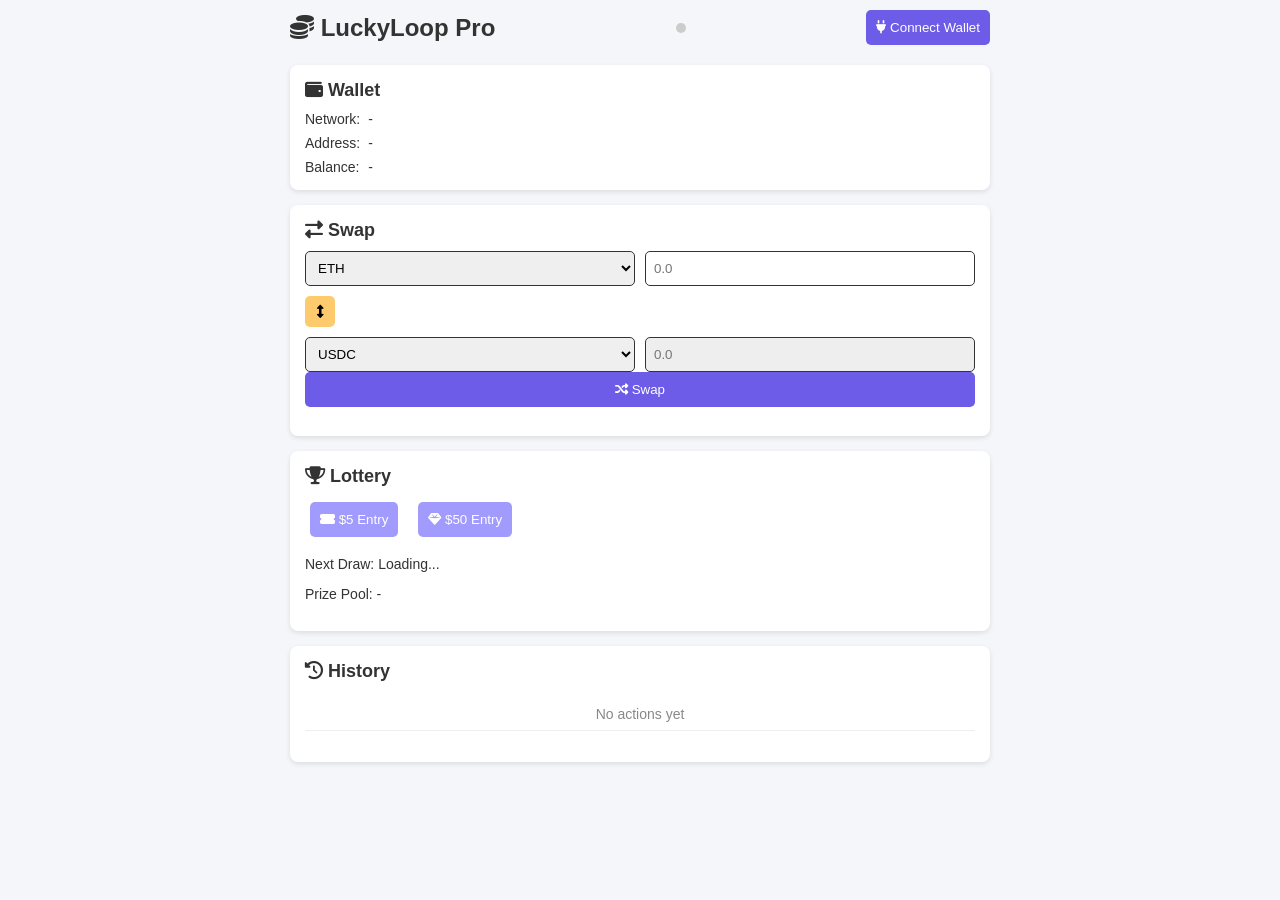
<file: luckyloop.html>
<!DOCTYPE html>
<html lang="en">
<head>
  <meta charset="UTF-8">
  <meta name="viewport" content="width=device-width, initial-scale=1.0">
  <title>LuckyLoop Pro</title>
  <link rel="stylesheet" href="https://cdnjs.cloudflare.com/ajax/libs/font-awesome/6.5.2/css/all.min.css">
  <style>
    body { font-family: Arial; background: #f5f6fa; margin: 0; padding: 10px; color: #333; }
    .container { max-width: 700px; margin: 0 auto; }
    header { display: flex; justify-content: space-between; align-items: center; flex-wrap: wrap; margin-bottom: 20px; }
    header h1 { font-size: 24px; margin: 0; }
    #connectWallet { background: #6c5ce7; color: white; border: none; padding: 10px; border-radius: 5px; cursor: pointer; }
    #connectWallet:hover { background: #a29bfe; }
    #networkIndicator { width: 10px; height: 10px; border-radius: 50%; background: #ccc; }
    .card { background: white; padding: 15px; margin-bottom: 15px; border-radius: 8px; box-shadow: 0 2px 5px rgba(0,0,0,0.1); }
    .card h2 { font-size: 18px; margin: 0 0 10px; }
    button { cursor: pointer; }
    .action-button { background: #6c5ce7; color: white; border: none; padding: 10px; border-radius: 5px; width: 100%; }
    .lottery-btn { background: #a29bfe; color: white; border: none; padding: 10px; border-radius: 5px; margin: 5px; }
    .swap-container { display: flex; flex-direction: column; gap: 10px; }
    .token-selector { display: flex; gap: 10px; }
    .token-selector select, .token-selector input { padding: 8px; border: 1px solid #333; border-radius: 5px; flex: 1; }
    .token-selector input[readonly] { background: #eee; }
    #switchTokens { background: #fdcb6e; border: none; padding: 8px; border-radius: 5px; width: 30px; }
    #swapStatus, #lotteryStatus { margin-top: 10px; font-size: 14px; text-align: center; }
    .lottery-options { display: flex; gap: 10px; flex-wrap: wrap; }
    .lottery-info { margin-top: 10px; font-size: 14px; }
    #transactionList { list-style: none; padding: 0; }
    #transactionList li { padding: 8px; border-bottom: 1px solid #eee; font-size: 14px; }
    #transactionList li.empty { text-align: center; color: #888; }
    #transactionList li a { color: #6c5ce7; }
    #loadingOverlay { position: fixed; top: 0; left: 0; width: 100%; height: 100%; background: rgba(0,0,0,0.7); display: none; align-items: center; justify-content: center; flex-direction: column; }
    .spinner { border: 4px solid #f3f3f3; border-top: 4px solid #6c5ce7; border-radius: 50%; width: 30px; height: 30px; animation: spin 1s linear infinite; }
    #loadingText { color: white; margin-top: 10px; }
    @keyframes spin { 0% { transform: rotate(0deg); } 100% { transform: rotate(360deg); } }
    .info-grid { display: grid; grid-template-columns: auto 1fr; gap: 8px; font-size: 14px; }
    @media (max-width: 500px) { .container { padding: 5px; } header { flex-direction: column; gap: 10px; } .token-selector, .lottery-options { flex-direction: column; } .token-selector select, .token-selector input, #switchTokens { width: 100%; } }
  </style>
</head>
<body>
  <div class="container">
    <header>
      <h1><i class="fas fa-coins"></i> LuckyLoop Pro</h1>
      <div id="networkIndicator"></div>
      <button id="connectWallet"><i class="fas fa-plug"></i> <span id="connectText">Connect Wallet</span></button>
    </header>
    <div id="dashboard">
      <section class="card">
        <h2><i class="fas fa-wallet"></i> Wallet</h2>
        <div class="info-grid">
          <div>Network:</div><div id="networkName">-</div>
          <div>Address:</div><div id="walletAddress">-</div>
          <div>Balance:</div><div id="walletBalance">-</div>
        </div>
      </section>
      <section class="card">
        <h2><i class="fas fa-exchange-alt"></i> Swap</h2>
        <div class="swap-container">
          <div class="token-selector">
            <select id="fromToken"><option value="ETH">ETH</option><option value="USDC">USDC</option></select>
            <input type="number" id="fromAmount" placeholder="0.0" min="0">
          </div>
          <button id="switchTokens"><i class="fas fa-arrows-alt-v"></i></button>
          <div class="token-selector">
            <select id="toToken"><option value="USDC">USDC</option><option value="ETH">ETH</option></select>
            <input type="number" id="toAmount" placeholder="0.0" readonly>
          </div>
        </div>
        <button id="swapButton" class="action-button"><i class="fas fa-random"></i> Swap</button>
        <p id="swapStatus"></p>
      </section>
      <section class="card">
        <h2><i class="fas fa-trophy"></i> Lottery</h2>
        <div class="lottery-options">
          <button class="lottery-btn" data-amount="5"><i class="fas fa-ticket-alt"></i> $5 Entry</button>
          <button class="lottery-btn" data-amount="50"><i class="fas fa-gem"></i> $50 Entry</button>
        </div>
        <div class="lottery-info">
          <p>Next Draw: <span id="nextDraw">Loading...</span></p>
          <p>Prize Pool: <span id="prizePool">-</span></p>
        </div>
        <p id="lotteryStatus"></p>
      </section>
      <section class="card">
        <h2><i class="fas fa-history"></i> History</h2>
        <ul id="transactionList"><li class="empty">No actions yet</li></ul>
      </section>
    </div>
  </div>
  <div id="loadingOverlay">
    <div class="spinner"></div>
    <p id="loadingText">Working...</p>
  </div>
  <script src="https://cdn.ethers.io/lib/ethers-5.7.umd.min.js"></script>
  <script>
    const config={rpcUrl:"https://mainnet.base.org",lotteryAddress:"0xYourLotteryAddress",lotteryAbi:[{"inputs":[],"name":"enterLottery","outputs":[],"stateMutability":"payable","type":"function"},{"inputs":[],"name":"getNextDrawTime","outputs":[{"internalType":"uint256","name":"","type":"uint256"}],"stateMutability":"view","type":"function"},{"inputs":[],"name":"getPrizePool","outputs":[{"internalType":"uint256","name":"","type":"uint256"}],"stateMutability":"view","type":"function"}],tokens:{ETH:"0x0000000000000000000000000000000000000000",USDC:"0x833589fCD6eDb6E08f4c7C32D4f71b54bdA02913"}};let provider,signer,walletAddress,lotteryContract;let transactions=JSON.parse(localStorage.getItem("transactions")||"[]");const els={connectWallet:document.getElementById("connectWallet"),connectText:document.getElementById("connectText"),networkIndicator:document.getElementById("networkIndicator"),networkName:document.getElementById("networkName"),walletAddress:document.getElementById("walletAddress"),walletBalance:document.getElementById("walletBalance"),fromToken:document.getElementById("fromToken"),fromAmount:document.getElementById("fromAmount"),toToken:document.getElementById("toToken"),toAmount:document.getElementById("toAmount"),switchTokens:document.getElementById("switchTokens"),swapButton:document.getElementById("swapButton"),swapStatus:document.getElementById("swapStatus"),lotteryButtons:document.querySelectorAll(".lottery-btn"),nextDraw:document.getElementById("nextDraw"),prizePool:document.getElementById("prizePool"),lotteryStatus:document.getElementById("lotteryStatus"),transactionList:document.getElementById("transactionList"),loadingOverlay:document.getElementById("loadingOverlay"),loadingText:document.getElementById("loadingText")};const showLoading=(show,msg="Working...")=>{els.loadingOverlay.style.display=show?"flex":"none";els.loadingText.textContent=msg};const showMsg=(el,msg,isError=false)=>{el.textContent=msg;el.style.color=isError?"#d63031":"#00b894";setTimeout(()=>(el.textContent=""),5000)};const shortAddr=addr=>`${addr.slice(0,6)}...${addr.slice(-4)}`;async function connectWallet(){try{if(!window.ethereum){showMsg(els.swapStatus,"Please install MetaMask",true);return}showLoading(true,"Connecting...");provider=new ethers.providers.Web3Provider(window.ethereum);await provider.send("eth_requestAccounts",[]);signer=provider.getSigner();walletAddress=await signer.getAddress();els.connectText.textContent="Disconnect";els.walletAddress.textContent=shortAddr(walletAddress);const balance=await provider.getBalance(walletAddress);els.walletBalance.textContent=`${ethers.utils.formatEther(balance)} ETH`;const network=await provider.getNetwork();if(network.chainId!==8453){await window.ethereum.request({method:"wallet_switchEthereumChain",params:[{chainId:"0x2105"}]})}els.networkName.textContent="Base";els.networkIndicator.style.backgroundColor="#00b894";lotteryContract=new ethers.Contract(config.lotteryAddress,config.lotteryAbi,signer);updateLottery()}catch(e){showMsg(els.swapStatus,`Error: ${e.message}`,true)}finally{showLoading(false)}}async function updateLottery(){try{const nextDraw=await lotteryContract.getNextDrawTime();const prizePool=await lotteryContract.getPrizePool();els.nextDraw.textContent=new Date(nextDraw*1000).toLocaleString();els.prizePool.textContent=`${ethers.utils.formatEther(prizePool)} ETH`}catch(e){showMsg(els.lotteryStatus,"Error getting lottery info",true)}}async function enterLottery(amount){try{showLoading(true,"Entering lottery...");const ethAmount=amount==5?"0.002":"0.02";const tx=await lotteryContract.enterLottery({value:ethers.utils.parseEther(ethAmount)});await tx.wait();addTx(tx.hash,`Entered lottery for $${amount}`);showMsg(els.lotteryStatus,"Entered successfully!");updateLottery()}catch(e){showMsg(els.lotteryStatus,`Error: ${e.message}`,true)}finally{showLoading(false)}}function addTx(hash,desc){transactions.push({hash,desc,time:new Date().toLocaleString()});localStorage.setItem("transactions",JSON.stringify(transactions));updateTxList()}function updateTxList(){els.transactionList.innerHTML="";if(transactions.length==0){els.transactionList.innerHTML='<li class="empty">No actions yet</li>';return}transactions.forEach(tx=>{const li=document.createElement("li");li.innerHTML=`${tx.desc} - <a href="https://basescan.org/tx/${tx.hash}" target="_blank">${shortAddr(tx.hash)}</a> (${tx.time})`;els.transactionList.appendChild(li)})}els.connectWallet.addEventListener("click",()=>{if(els.connectText.textContent=="Disconnect"){location.reload()}else{connectWallet()}});els.lotteryButtons.forEach(btn=>btn.addEventListener("click",()=>enterLottery(btn.dataset.amount)));if(window.ethereum){window.ethereum.request({method:"eth_accounts"}).then(accounts=>{if(accounts.length>0)connectWallet()})}
  </script>
</body>
</html>
</file>
